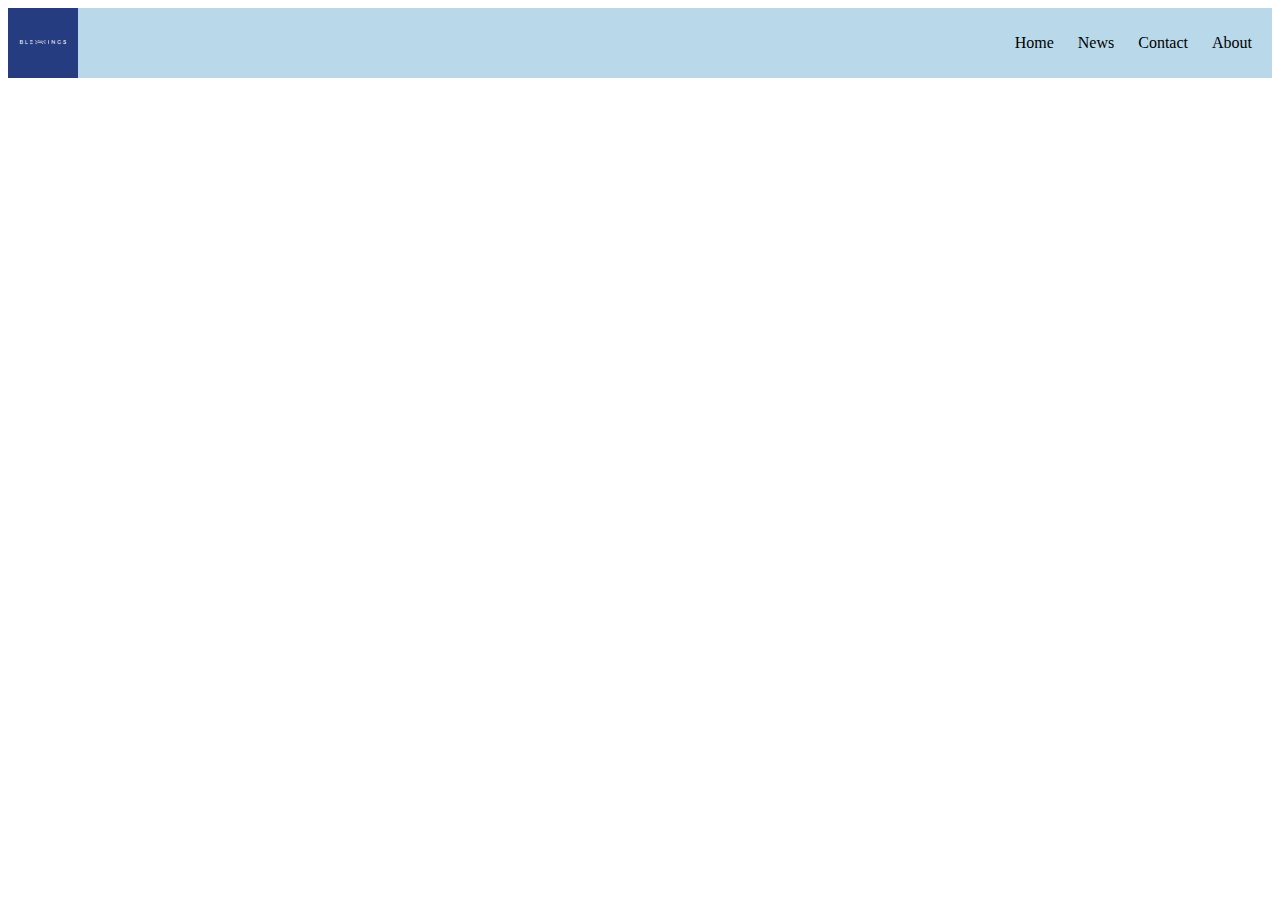
<file: about.html>
<!DOCTYPE html>
<html lang="en">
<head>
    <meta charset="UTF-8">
    <meta name="viewport" content="width=device-width, initial-scale=1.0">
    <title>Document</title>
    <link rel="stylesheet" type="text/css" href="about.css">
</head>
<body>

    <header>
        <img src="Logo.jpg" alt="Logo" style="width: 70px; height: 70px;">
    <ul class="head">
        <li><a style="text-decoration: none;" href="#home">Home</a></li>
        <li><a style="text-decoration: none;" href="news">News</a></li>
        <li><a style="text-decoration: none;" href="contact.html">Contact</a></li>
        <li><a style="text-decoration: none;" href="about">About</a></li>
    </ul>
    </header> 

</body>
</html>
</file>
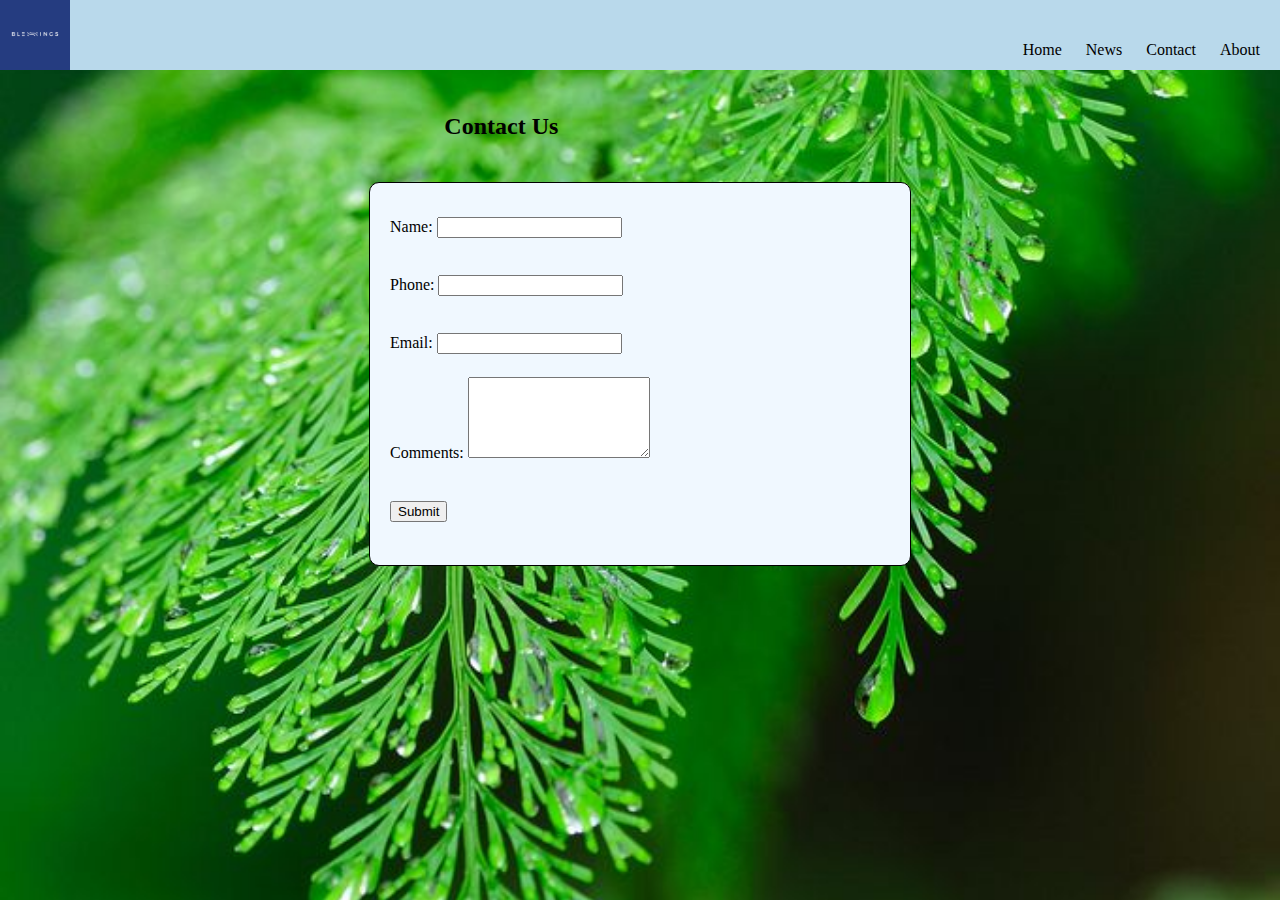
<file: contact.html>
<!DOCTYPE html>
<html lang="en">
<head>
    <meta charset="UTF-8">
    <meta name="viewport" content="width=device-width, initial-scale=1.0">
    <title>Contact Page</title>
    <link rel="stylesheet" href="contact.css">
</head>
<body>

    <header>
        <img src="Logo.jpg" alt="Logo" style="width: 70px; height: 70px;">
    <ul class="head">
        <li><a style="text-decoration: none;" href="#home">Home</a></li>
        <li><a style="text-decoration: none;" href="news.html">News</a></li>
        <li><a style="text-decoration: none;" href="contact.html">Contact</a></li>
        <li><a style="text-decoration: none;" href="about.html">About</a></li>
    </ul>
    </header> 

    <h2>Contact Us</h2>
    <div class="grid-containerC">

            <form action="/submit_form" method="post">
                <div class="item">
                <label for="name">Name:</label>
                <input type="text" id="name" name="name" required>
                </div>
                <div class="item">
                <label for="phone_number">Phone:</label>
                <input type="text" id="phone_number" name="phone_number">
                </div>
                
                <div class="item">
                <label for="Email">Email:</label>
                <input type="text" id="email" name="email" required>
                </div>

                <div class="item">
    
                <label for="comments">Comments:</label>
                <textarea name="comments" id="comments" rows="5" required></textarea>
                </div>

                <div class="item">
                <button type="submit">Submit</button>
                </div>

    
                
            </form>

        </div>




    
</body>
</html>
</file>
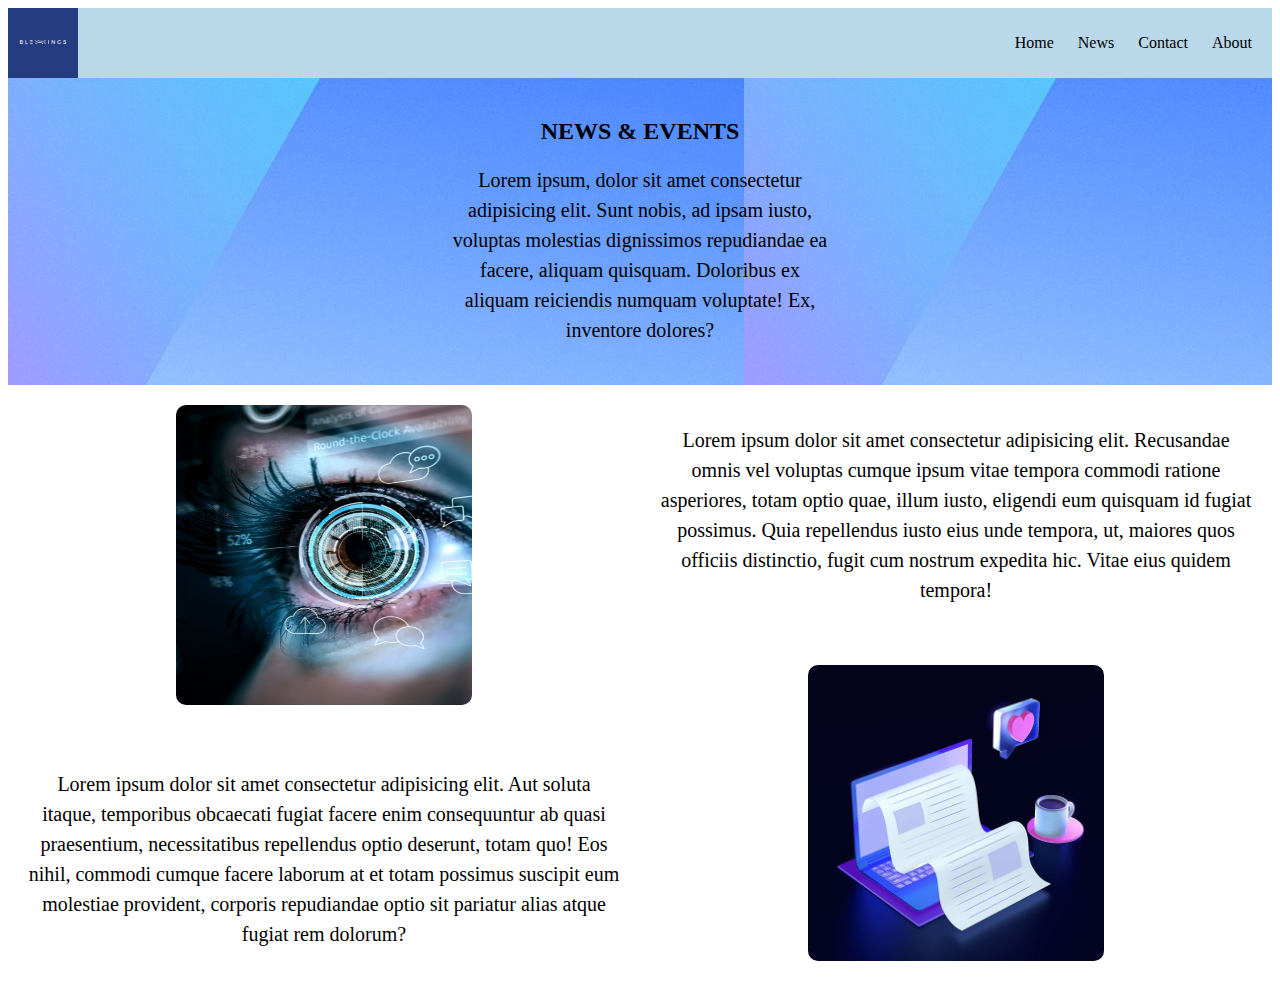
<file: news.html>
<!DOCTYPE html>
<html lang="en">
<head>
    <meta charset="UTF-8">
    <meta name="viewport" content="width=device-width, initial-scale=1.0">
    <title>Document</title>
    <link rel="stylesheet" type="text/css" href="news.css">
</head>
<body>

    <header>
        <img src="Logo.jpg" alt="Logo" style="width: 70px; height: 70px;">
    <ul class="head">
        <li><a style="text-decoration: none;" href="#home">Home</a></li>
        <li><a style="text-decoration: none;" href="news">News</a></li>
        <li><a style="text-decoration: none;" href="contact.html">Contact</a></li>
        <li><a style="text-decoration: none;" href="about">About</a></li>
    </ul>
    </header> 



    <div class="news-containerA">
        <div class="news-item"></div>
        <div class="news-item">
            <h2>NEWS & EVENTS</h2>
            <p>Lorem ipsum, dolor sit amet consectetur adipisicing elit. Sunt nobis, ad ipsam iusto, voluptas molestias dignissimos repudiandae ea facere, aliquam quisquam. Doloribus ex aliquam reiciendis numquam voluptate! Ex, inventore dolores?</p>
        </div>
        <div class="news-item"></div>
    </div>

    <div class="news-containerB">
        <div class="news-itemA">
            <div class="itema"><img class="image" src="first.jpg" alt="eye">
            </div>
            <div class="itemb"><p>Lorem ipsum dolor sit amet consectetur adipisicing elit. Aut soluta itaque, temporibus obcaecati fugiat facere enim consequuntur ab quasi praesentium, necessitatibus repellendus optio deserunt, totam quo! Eos nihil, commodi cumque facere laborum at et totam possimus suscipit eum molestiae provident, corporis repudiandae optio sit pariatur alias atque fugiat rem dolorum?</p></div>
        </div>
        <div class="news-itemB">
            <div class="itemc"><p>Lorem ipsum dolor sit amet consectetur adipisicing elit. Recusandae omnis vel voluptas cumque ipsum vitae tempora commodi ratione asperiores, totam optio quae, illum iusto, eligendi eum quisquam id fugiat possimus. Quia repellendus iusto eius unde tempora, ut, maiores quos officiis distinctio, fugit cum nostrum expedita hic. Vitae eius quidem tempora!</p></div>
            <div class="itemd"><img class="image" src="second.jpg" alt="laptop"></div>
        </div>
    </div>

    
    
</body>
</html>
</file>
<file: about.css>
header {
    background-color: #B9D9EB;
    height: 70px;
    align-items: center;
}
ul {
    float: right;
    padding: 10px;
    list-style-type: none;
    display: inline;
}

li {
    padding: 10px;
    display: inline;
}

a{
    color: #000;
    transition: color o.3s ease;

}

a:hover{
    color: #00f;
}

a:visited{
    color: #800080;
}
</file>
<file: contact.css>
header {
    background-color: #B9D9EB;
    height: 70px;
    align-items: center;
}
ul {
    float: right;
    padding: 10px;
    list-style-type: none;
    display: inline;
}

li {
    padding: 10px;
    display: inline;
}

a{
    color: #000;
    transition: color o.3s ease;

}

a:hover{
    color: #00f;
}

a:visited{
    color: #800080;
}


body{
    line-height: 3;
    margin: 0;
    background-image: url(leafBG.jpg);
    background-size: cover;
    background-position: center;
    background-repeat: no-repeat;
    height: 100vh;
    justify-content: center;
    align-items: center;
}
.grid-containerC{
    display: grid;
    max-width: 500px;
    margin: 0 auto;
    padding: 20px;
    border-radius: 10px;
    border: 1px solid;
    background-color: aliceblue;
}

.item{
   margin-bottom: 10px;
}

h2{
    text-align: center;
    
    
}
</file>
<file: news.css>
header {
    background-color: #B9D9EB;
    height: 70px;
    align-items: center;
}
ul {
    float: right;
    padding: 10px;
    list-style-type: none;
    display: inline;
}

li {
    padding: 10px;
    display: inline;
}

a{
    color: #000;
    transition: color o.3s ease;

}

a:hover{
    color: #00f;
}

a:visited{
    color: #800080;
}

.news-containerA{
    display: grid;
    grid-template-columns: repeat(3, 1fr);
    width: 100%;
    background-image: url(news.bground.jpg);
}

.news-item{
    padding: 20px;
    text-align: center;
}

.news-containerB{
    display: grid;
    grid-template-columns: repeat(2, 1fr);
    width: 100%;
    max-height: 500px;
}

.news-itemA{
    grid-template-rows: repeat(2, 1fr);
}

.news-itemB{
    grid-template-rows: repeat(2, 1fr);
}

.itema{
    padding: 20px;
    text-align: center;
}

.itemb{
    padding: 20px;
    text-align: center;
}

.itemc{
    padding: 20px;
    text-align: center;
}

.itemd{
    padding: 20px;
    text-align: center;
}

.image{
    max-height: 300px;
    width: 50%;
    border-radius: 10px;
}

h2{
    font-size: 24px;
    font-weight: bold;
    text-align: center;
    font-family: cursive;
}

p{
    font-size: 20px;
    text-align: center;
    line-height: 1.5;
    margin-bottom: 20px;
    font-family: serif;
}
</file>
